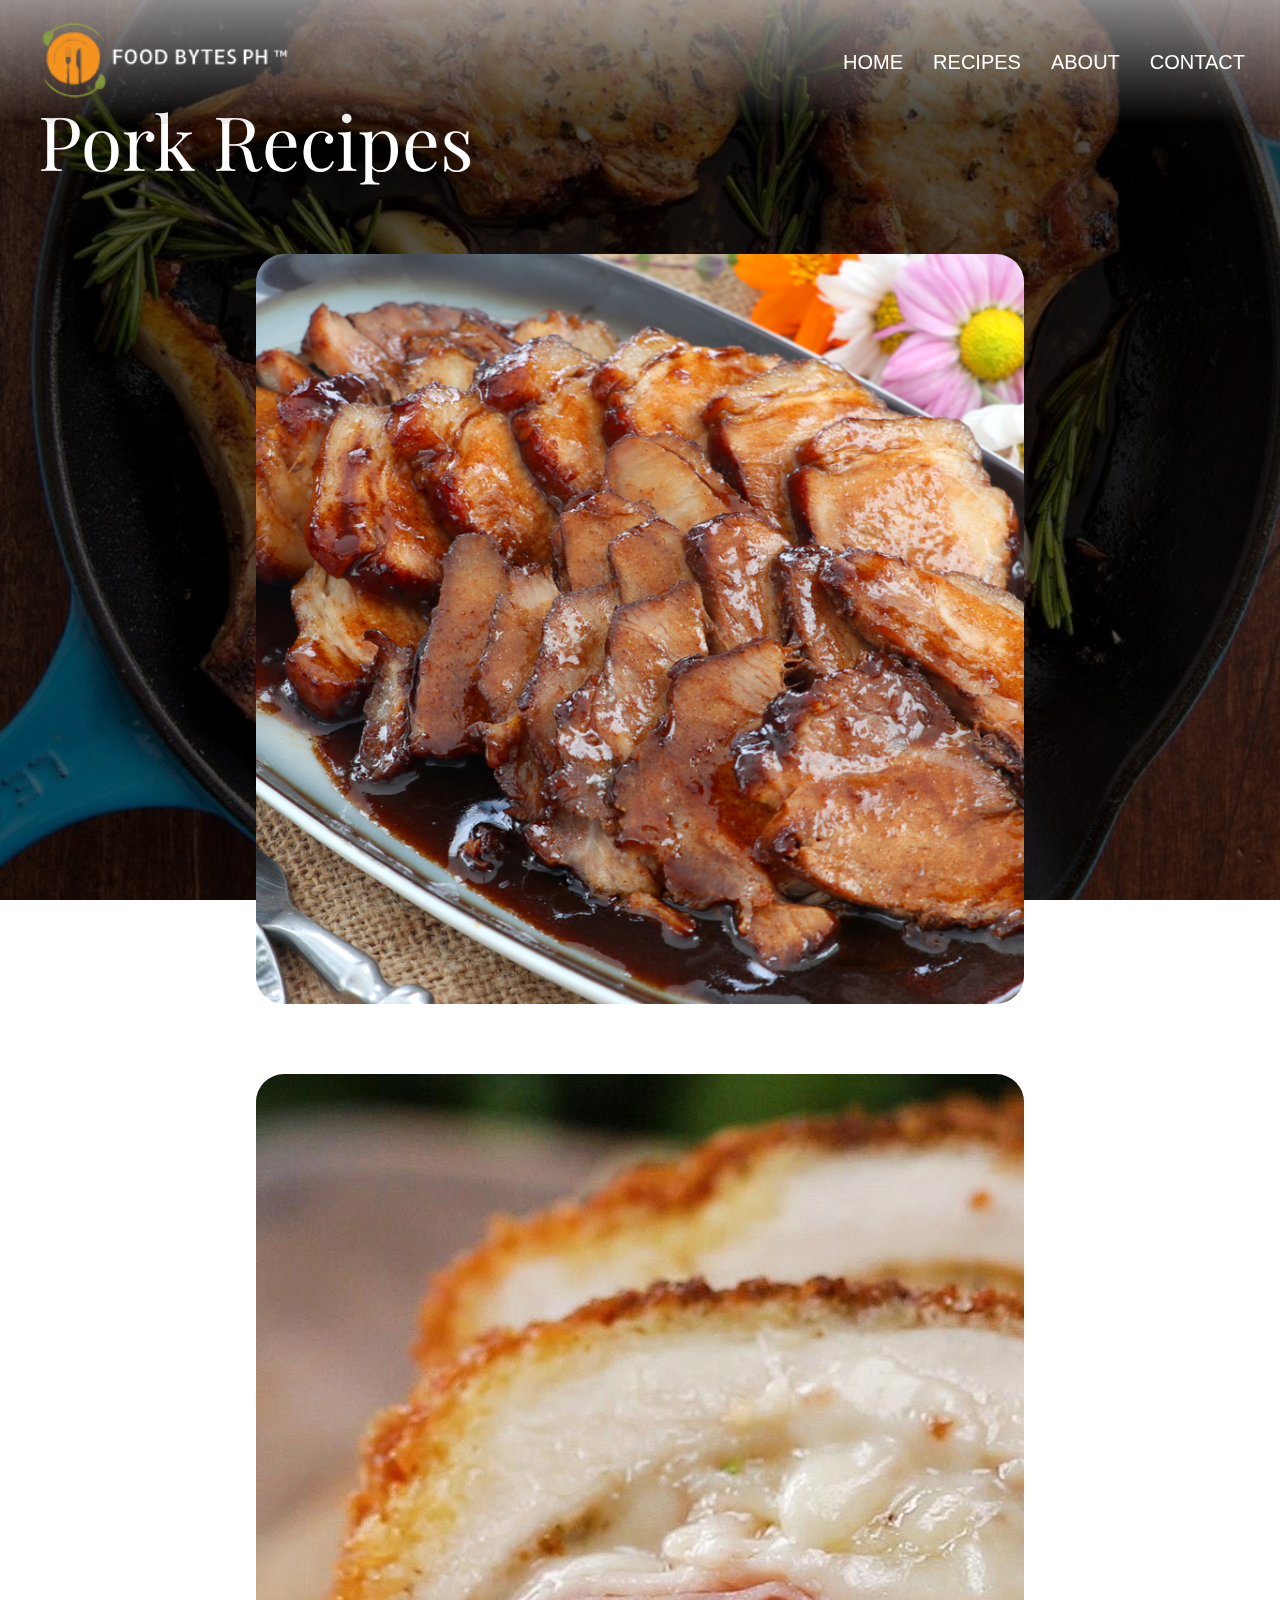
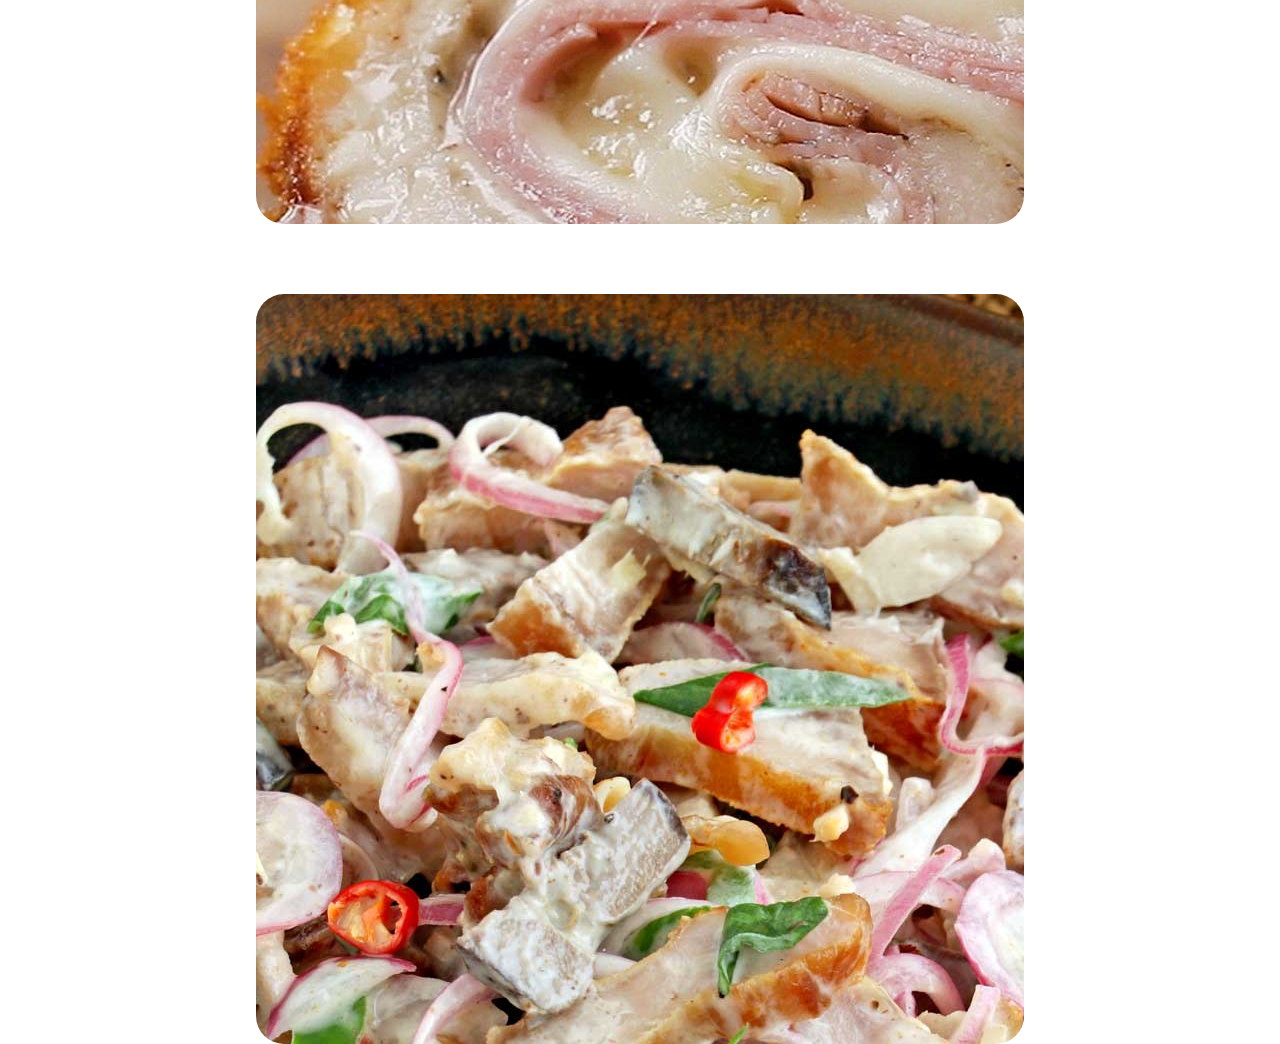
<file: pork.html>
<!DOCTYPE html>
<html lang="en">
<head>
    <meta charset="UTF-8">
    <meta http-equiv="X-UA-Compatible" content="IE=edge">
    <meta name="viewport" content="width=device-width, initial-scale=1.0">
    <title>Food Bytes PH</title>
    <link rel="icon" type="image/x-icon" href="cover.png">
    <link rel="stylesheet" href="pork.css">
    <link rel="preconnect" href="https://fonts.googleapis.com">
    <link rel="preconnect" href="https://fonts.gstatic.com" crossorigin>
    <link href="https://fonts.googleapis.com/css2?family=Playfair+Display:ital,wght@0,400;1,500&display=swap" rel="stylesheet">
    <link href="https://fonts.googleapis.com/css2?family=Nunito:wght@300&family=Playfair+Display:ital,wght@0,400;1,500&display=swap" rel="stylesheet">
</head>

<body>
<main>
  <header>
    <div class="logo">
    <img src="LogoMakr-6CZuhw.png" alt="">
    </div>

        <input type="checkbox" id="menu">
        <label for="menu">
            <svg xmlns="http://www.w3.org/2000/svg" class="icon icon-tabler icon-tabler-menu-2" width="30" height="30" viewBox="0 0 24 24" stroke-width="2" stroke="currentColor" fill="none" stroke-linecap="round" stroke-linejoin="round">
                <path stroke="none" d="M0 0h24v24H0z" fill="none"></path>
                <path d="M4 6l16 0"></path>
                <path d="M4 12l16 0"></path>
                <path d="M4 18l16 0"></path>
                </svg>
        </label>

    <nav>
        <label for="menu">
            <svg xmlns="http://www.w3.org/2000/svg" class="icon icon-tabler icon-tabler-x" width="24" height="24" viewBox="0 0 24 24" stroke-width="2" stroke="currentColor" fill="none" stroke-linecap="round" stroke-linejoin="round">
                <path stroke="none" d="M0 0h24v24H0z" fill="none"></path>
                <path d="M18 6l-12 12"></path>
                <path d="M6 6l12 12"></path>
                </svg>
        </label>
        <ul>
            <li><a href="#home">HOME</a></li>
            <li><a href="#recipe">RECIPES</a></li>
            <li><a href="">ABOUT</a></li>
            <li><a href="">CONTACT</a></li>
        </ul>
    </nav>
</header>





    <div class="description">
        Pork Recipes
    </div>

    <div class="body">


    <div class="card">
        <img src="asado.jpg">
        <div class="card-body">

              <h1 class="card-title">PORK BELLY ASADO</h1>
              <p class="card-sub-title">
                <ul>
                    <h1>Ingredients</h1>
                 <li>3 lbs. pork belly</li>
                 <li>1 Knorr Pork Cube</li> 
                 <li>¼ cup banana ketchup</li>
                 <li>3 tablespoons soy sauce</li> 
                 <li>3 tablespoons brown sugar</li>
                 <li>2 teaspoons cornstarch</li>
                 <li>8 cloves garlic minced</li>
                 <li>1 onion minced</li>
                 <li>2 star anise</li> 
                 <li>2 tablespoons butter</li> 
                 <li>4 cups water</li>
                 <li>3 tablespoons cooking oil</li>
                </ul>
                </p>
              <p class="card-info">
                <ul>
                    <h1>Instructions</h1>
                <li>Combine pork belly, ketchup, soy sauce, and garlic. Mix well. Marinate overnight.</li>
                <li>Heat oil in a pot. Saute onion until it softens.</li>
                <li>Add marinated pork. Saute until it browns</li>
                <li>Pour water into the pan. Let it boil.</li>
                <li>Add Knorr Pork cube and star anise. Cover and continue cooking for 1 hour.</li>
                <li>Add brown sugar and butter. Stir.</li>
                <li>Make a slurry by combining cornstarch with ¼ cup water. Mix well. Pour the mixture into the pot. Cook until the sauce thickens.</li>
                <li>Season with salt and ground black pepper.</li>
                <li>Serve with rice. Share and enjoy!</li>
                </ul>
                </p>
                
        </div>
    </div>

    <div class="card-body2">

      <h1 class="card-title2">PORK BELLY ASADO</h1>
      <p class="card-sub-title2">
        <ul>
            <h1>Ingredients</h1>
         <li>3 lbs. pork belly</li>
         <li>1 Knorr Pork Cube</li> 
         <li>¼ cup banana ketchup</li>
         <li>3 tablespoons soy sauce</li> 
         <li>3 tablespoons brown sugar</li>
         <li>2 teaspoons cornstarch</li>
         <li>8 cloves garlic minced</li>
         <li>1 onion minced</li>
         <li>2 star anise</li> 
         <li>2 tablespoons butter</li> 
         <li>4 cups water</li>
         <li>3 tablespoons cooking oil</li>
        </ul>
        </p>
      <p class="card-info2">
        <ul>
            <h1>Instructions</h1>
        <li>Combine pork belly, ketchup, soy sauce, and garlic. Mix well. Marinate overnight.</li>
        <li>Heat oil in a pot. Saute onion until it softens.</li>
        <li>Add marinated pork. Saute until it browns</li>
        <li>Pour water into the pan. Let it boil.</li>
        <li>Add Knorr Pork cube and star anise. Cover and continue cooking for 1 hour.</li>
        <li>Add brown sugar and butter. Stir.</li>
        <li>Make a slurry by combining cornstarch with ¼ cup water. Mix well. Pour the mixture into the pot. Cook until the sauce thickens.</li>
        <li>Season with salt and ground black pepper.</li>
        <li>Serve with rice. Share and enjoy!</li>
        </ul>
        </p>
        
</div>
    

      
    <div class="card2">

            <img src="cordon.jpg">
            <div class="card-body">
                  <h1 class="card-title">EMBUTIDO CORDON BLEU</h1>
                  <p class="card-sub-title">
                    <ul>
                        <h1>Ingredients</h1>
                     <li>8 slices ham</li>
                     <li>8 slices Swiss cheese</li> 
                     <li>½ cup all-purpose flour</li>
                     <li>3 eggs</li> 
                     <li>1 1/2 cups panko breadcrumbs</li>
                     <li>2 cups cooking oil</li>
                     <li>1 lb. ground pork</li>
                     <li>1 lb. ground chicken</li>
                     <li>1 carrot, Julienne</li> 
                     <li>1 Knorr Chicken Cube mashed</li> 
                     <li>1 red bell pepper minced</li>
                     <li>1 carrot minced</li>
                     <li>1 onion minced</li>
                     <li>1 teaspoons salt</li>
                     <li>1/2 teaspoon ground black pepper</li>
                     
                     
                    
                     <li>1 ½ tablespoons butter</li>
                     <li>2 tablespoons minced yellow onion</li>
                    </ul>
                    </p>
                  <p class="card-info">
                    <ul>
                        <h1>Instructions</h1>
                      <li>Combine all the embutido ingredients in a bowl. Mix well. Set aside.</li>
                      <li>Combine all the embutido ingredients in a bowl. Mix well. Set aside.</li>
                      <li>Steam for 1 hour. Remove from the steamer and let this cool down. Remove foil wrap.
                    </li>
            
                      <li>Heat 2 cups cooking oil.</li>
                      <li>Dredge each embutido in all-purpose flour. Dip it in beaten egg, and then coat with panko breadcrumbs.</li>
                      <li>Deep fry until golden brown. Set aside.</li>
                      <li>Make the Dijon cream sauce by melting butter in a saucepan. Add onion. Cook until soft.</li>
                      <li>Pour heavy whipping cream. Stir and add Dijon mustard. Stir and continue cooking using between low to medium heat setting until the sauce reduces to half. Add salt to taste.</li>
                    </ul>
                    </p>
        </div>
    </div>

    <div class="card-body3">
      <h1 class="card-title3">EMBUTIDO CORDON BLEU</h1>
      <p class="card-sub-title3">
        <ul>
            <h1>Ingredients</h1>
         <li>8 slices ham</li>
         <li>8 slices Swiss cheese</li> 
         <li>½ cup all-purpose flour</li>
         <li>3 eggs</li> 
         <li>1 1/2 cups panko breadcrumbs</li>
         <li>2 cups cooking oil</li>
         <li>1 lb. ground pork</li>
         <li>1 lb. ground chicken</li>
         <li>1 carrot, Julienne</li> 
         <li>1 Knorr Chicken Cube mashed</li> 
         <li>1 red bell pepper minced</li>
         <li>1 carrot minced</li>
         <li>1 onion minced</li>
         <li>1 teaspoons salt</li>
         <li>1/2 teaspoon ground black pepper</li>
         
         
        
         <li>1 ½ tablespoons butter</li>
         <li>2 tablespoons minced yellow onion</li>
        </ul>
        </p>
      <p class="card-info3">
        <ul>
            <h1>Instructions</h1>
          <li>Combine all the embutido ingredients in a bowl. Mix well. Set aside.</li>
          <li>Combine all the embutido ingredients in a bowl. Mix well. Set aside.</li>
          <li>Steam for 1 hour. Remove from the steamer and let this cool down. Remove foil wrap.
        </li>

          <li>Heat 2 cups cooking oil.</li>
          <li>Dredge each embutido in all-purpose flour. Dip it in beaten egg, and then coat with panko breadcrumbs.</li>
          <li>Deep fry until golden brown. Set aside.</li>
          <li>Make the Dijon cream sauce by melting butter in a saucepan. Add onion. Cook until soft.</li>
          <li>Pour heavy whipping cream. Stir and add Dijon mustard. Stir and continue cooking using between low to medium heat setting until the sauce reduces to half. Add salt to taste.</li>
        </ul>
        </p>
</div>

    <div class="card3">
        <img src="dinaks.jpg">
        <div class="card-body">
              <h1 class="card-title">CRISPY PATA DINAKDAKAN</h1>
              <p class="card-sub-title">
                <ul>
                    <h1>Ingredients</h1>
                 <li>3 ounces pork liver</li>
                 <h2>2 onions sliced</h2>
                 <li>½ cup green onions chopped</li> 
                 <li>3 Thai chili pepper chopped</li>
                 <li>1 ½ teaspoons salt</li> 
                 <li>4 lbs. pork hock pata</li>
                 <li>2 teaspoons whole peppercorn</li>
                 <li>3 bay leaves</li>
                 <li>6 cups water</li>
                 <li>¾ cup Lady’s Choice Mayonnaise</li> 
                 <li>2 tablespoons Knorr Liquid Seasoning</li> 
                 <li>3 tablespoons white vinegar</li>
                 <li>¼ teaspoon ground black pepper</li>
          
                </ul>
                </p>
              <p class="card-info">
                <ul>
                    <h1>Instructions</h1>
                  <li>Tenderize the pork hock by combining all the pork hock boiling ingredients in a cooking pot. Cover and boil between low to medium heat setting for 80 minutes. Drain the liquid and let the pork cool down to room temperature. Debone the pork hock using a sharp knife. Set aside (note: You may discard the bones.).</li>
                  <li>Rub 2 teaspoons of salt all over the skin of the pork.</li>
                  <li>Prepare the dressing by combining all the dressing ingredients in a bowl. Stir until smooth.</li>
                  <li>Rub 1 teaspoon salt all over the liver. Heat the cooking oil in a pan. Fry both sides of the liver until it browns. Remove from the pan and slice into serving pieces. Set aside.</li>
                  <li>Heat oil in a deep cooking pot. Fry the pata until golden brown and crispy. Remove from the pot and let it cool down.</li>
                  <li>Chop the crispy pata into bite-size pieces. Put it in a large mixing bowl, add the fried liver, and add the dressing, onion, green onion, and chili peppers. Toss until well blended.</li>
                  <li>Transfer to a serving plate. Serve. Share and enjoy!</li>
                 
                </ul>
                </p>
    </div>

        


   </div>

   <div class="card-body4">
    <h1 class="card-title4">CRISPY PATA DINAKDAKAN</h1>
    <p class="card-sub-title4">
      <ul>
          <h1>Ingredients</h1>
       <li>3 ounces pork liver</li>
       <h2>2 onions sliced</h2>
       <li>½ cup green onions chopped</li> 
       <li>3 Thai chili pepper chopped</li>
       <li>1 ½ teaspoons salt</li> 
       <li>4 lbs. pork hock pata</li>
       <li>2 teaspoons whole peppercorn</li>
       <li>3 bay leaves</li>
       <li>6 cups water</li>
       <li>¾ cup Lady’s Choice Mayonnaise</li> 
       <li>2 tablespoons Knorr Liquid Seasoning</li> 
       <li>3 tablespoons white vinegar</li>
       <li>¼ teaspoon ground black pepper</li>

      </ul>
      </p>
    <p class="card-info4">
      <ul>
          <h1>Instructions</h1>
        <li>Tenderize the pork hock by combining all the pork hock boiling ingredients in a cooking pot. Cover and boil between low to medium heat setting for 80 minutes. Drain the liquid and let the pork cool down to room temperature. Debone the pork hock using a sharp knife. Set aside (note: You may discard the bones.).</li>
        <li>Rub 2 teaspoons of salt all over the skin of the pork.</li>
        <li>Prepare the dressing by combining all the dressing ingredients in a bowl. Stir until smooth.</li>
        <li>Rub 1 teaspoon salt all over the liver. Heat the cooking oil in a pan. Fry both sides of the liver until it browns. Remove from the pan and slice into serving pieces. Set aside.</li>
        <li>Heat oil in a deep cooking pot. Fry the pata until golden brown and crispy. Remove from the pot and let it cool down.</li>
        <li>Chop the crispy pata into bite-size pieces. Put it in a large mixing bowl, add the fried liver, and add the dressing, onion, green onion, and chili peppers. Toss until well blended.</li>
        <li>Transfer to a serving plate. Serve. Share and enjoy!</li>
       
      </ul>
      </p>
</div>



</div>
    </div>







</main>
   
</body>
</html>
</file>
<file: pork.css>
body{
    margin: 0px;
    padding: 0px;
    background-image:linear-gradient(to top,rgba(0, 0, 0, 0.557),rgba(0, 0, 0, 0.735)), url(pork.jpg);
    background-attachment: fixed;
    background-size: cover;
    background-position: center;
    height: 100vh;
    font-family: 'Poppins', sans-serif;
}
main{
    display: grid;
    grid-template-columns: 1fr;
    color: white;
}

/* header and nav-bar */


header{
    grid-row: 1/2;
    display: flex;
    align-items: center;
    justify-content: space-between;
    background: linear-gradient(rgb(7, 1, 1),rgba(0, 0, 0, 0.061));
    padding: 20px;
    position: fixed;
    width: 100%;
    z-index: 1;

}
label, input{
    display: none;
}
header:hover{
background: linear-gradient(rgba(235, 231, 231, 0.571),rgba(0, 0, 0, 0.061));
transition: .9s ease ease-in-out;
}
.logo{
    margin-left: 20px;
}
.logo > img{
    width: 250px;
    height: 80px;
}
nav{
    padding-right: 50px;
    max-width: none;
}
nav ul li a, label{
    color: white;
}
nav ul{
    display: flex;
    gap: 20px;
}
nav ul li{
    list-style: none;
}
nav ul li a{
    text-decoration: none;
    font-size: 20px;
    font-weight: 500;
    padding: 5px;
    border-radius: 10px;
}
nav ul li a:hover{
    color: #F5931F;
    transition: .4s ease;
    border: 1px solid #819F40;
}



/* main */

main{
    color: white;
}

.description{
    margin-top: 7%;
    margin-left: 3%;
    font-family: 'Playfair Display', serif;
    font-size: 75px;

}



/* recipe card */

.card , .card2, .card3{
    width: 60%;
    height: 750px;
    border-radius: 28px;
    overflow:hidden;
    position: relative;
    flex-direction: row;
} 

.card img{
    width: 100%;
    height: 100%;
    object-fit: cover;
    border-radius: 15px;
}

/* recipe card hover */

.body{
    display: flex;
    justify-content: center;
    align-items: center;
    margin-top: 5%;
    flex-direction: column;
    gap: 70px;
}

.card-body{
    width: 100%;
    height: 100%;
    top: 0;
    right: -103%;
    position: absolute;
    background: rgba(0, 0, 0, 0.529);
    backdrop-filter: blur(7px);
    border-radius: 15px;
    color: white;
    transition: 0.5s;
    padding: 10px;
}
.card-body2, .card-body3, .card-body4{
    display: none;
}


.card:hover .card-body{
    right: 0;
}
.card2:hover .card-body{
    right: 0;
}
.card3:hover .card-body{
    right: 0;
}

.card-title{
    margin-left: 20px;
    font-family: 'Playfair Display', serif;
}

@media screen and (max-width: 480px) {
    .logo{
        margin-left: 0;
    }
    body{
        margin: 0;
        padding: 0;
    }
    main{
        grid-template-columns: 1fr;
    }
    
    label{
        display: block;
        cursor: pointer;
        margin-right: 20px;
    }
    header{
        padding: 5px;
        z-index: 1;
}
    nav{
        position: absolute;
        background: rgba(0, 0, 0, 0.866);
        top: 70px;
        right: 13px;
        width: 190px;
        padding: 10px;
        border-radius: 10px;
        visibility: hidden;
        opacity: 0;
        transition: .4s ease;
    }
    nav ul li a{
        font-weight: 700;
    }
    nav ul li a, nav label{
        color: rgb(252, 252, 252);
    }
    nav label{
        text-align: right;
    }
    nav ul{
        flex-direction: column;
    }
    input:checked ~ nav{
        visibility: visible;
        opacity: 1;
    }
    .description{
        margin-top: 100px;
        font-size: 30px;
        text-align: center;
    }
    .body{
        display: grid;
        grid-template-rows: 250px 1fr 250px 1fr 250px 1fr;
        gap: 0;
        padding: 10px;
        width: 455px;
    }
    .card{
        height: 250px;
        padding: 10px;
        width: 455px;
    }
    .card2{
        grid-row: 3/4;
        height: 220px;
        padding: 10px;
        width: 455px;
    }
    .card3{
        grid-row: 5/6;
        height: 250px;
        padding: 10px;
        width: 455px;
    }
    .card img{
        height: 250px;
        width: inherit;
    }
    .card2 img{
        height: 255px;
        width: inherit;
    }
    .card3 img{
        height: 300pxpx;
        width: inherit;
    }
    .card-body{
        display: initial;
        width: 455px;
    }
    .card:hover .card-body{
        right: initial;
    }
    .card2:hover .card-body{
        right: initial;
    }
    .card3:hover .card-body{
        right: initial;
    }
    .card-body2{
        grid-row: 2/3;
        display: block;
    }
    .card-body3{
        grid-row: 4/5;
        display: block;
    }
    .card-body4{
        grid-row: 6/7;
        display: block;
    }


}
</file>
